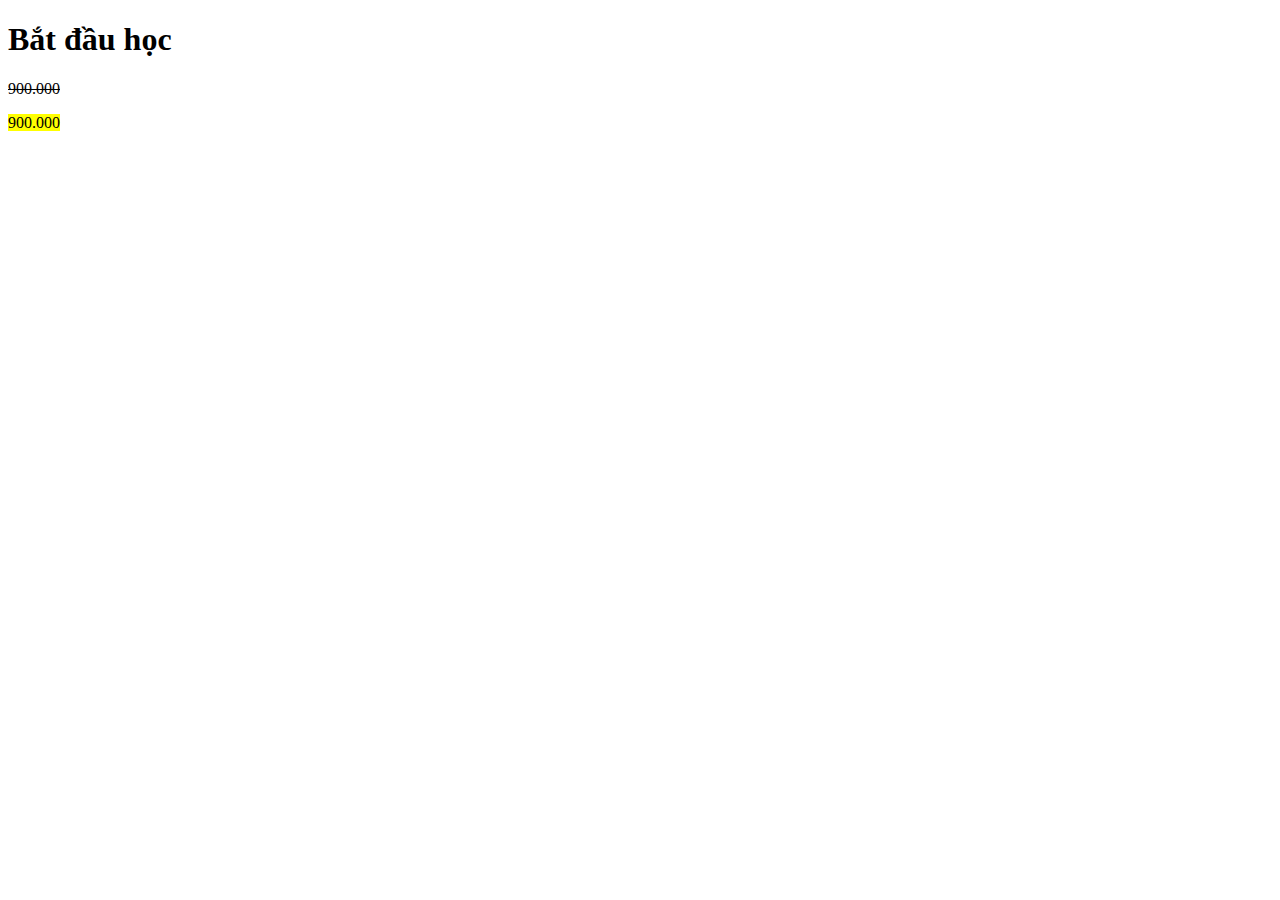
<file: bai-1/index.html>
<!DOCTYPE html>
<html lang="en">
<head>
    <meta charset="UTF-8">
    <meta name="viewport" content="width=device-width, initial-scale=1.0">
    <title>ĐINH VĂN DUY</title>
</head>
<body>
    <h1>Bắt đầu học</h1>
    <!-- xóa -->
    <p><del>900.000</del></p>
    <!-- tô mày -->
    <p><mark>900.000</mark></p>

</body>
</html>
</file>
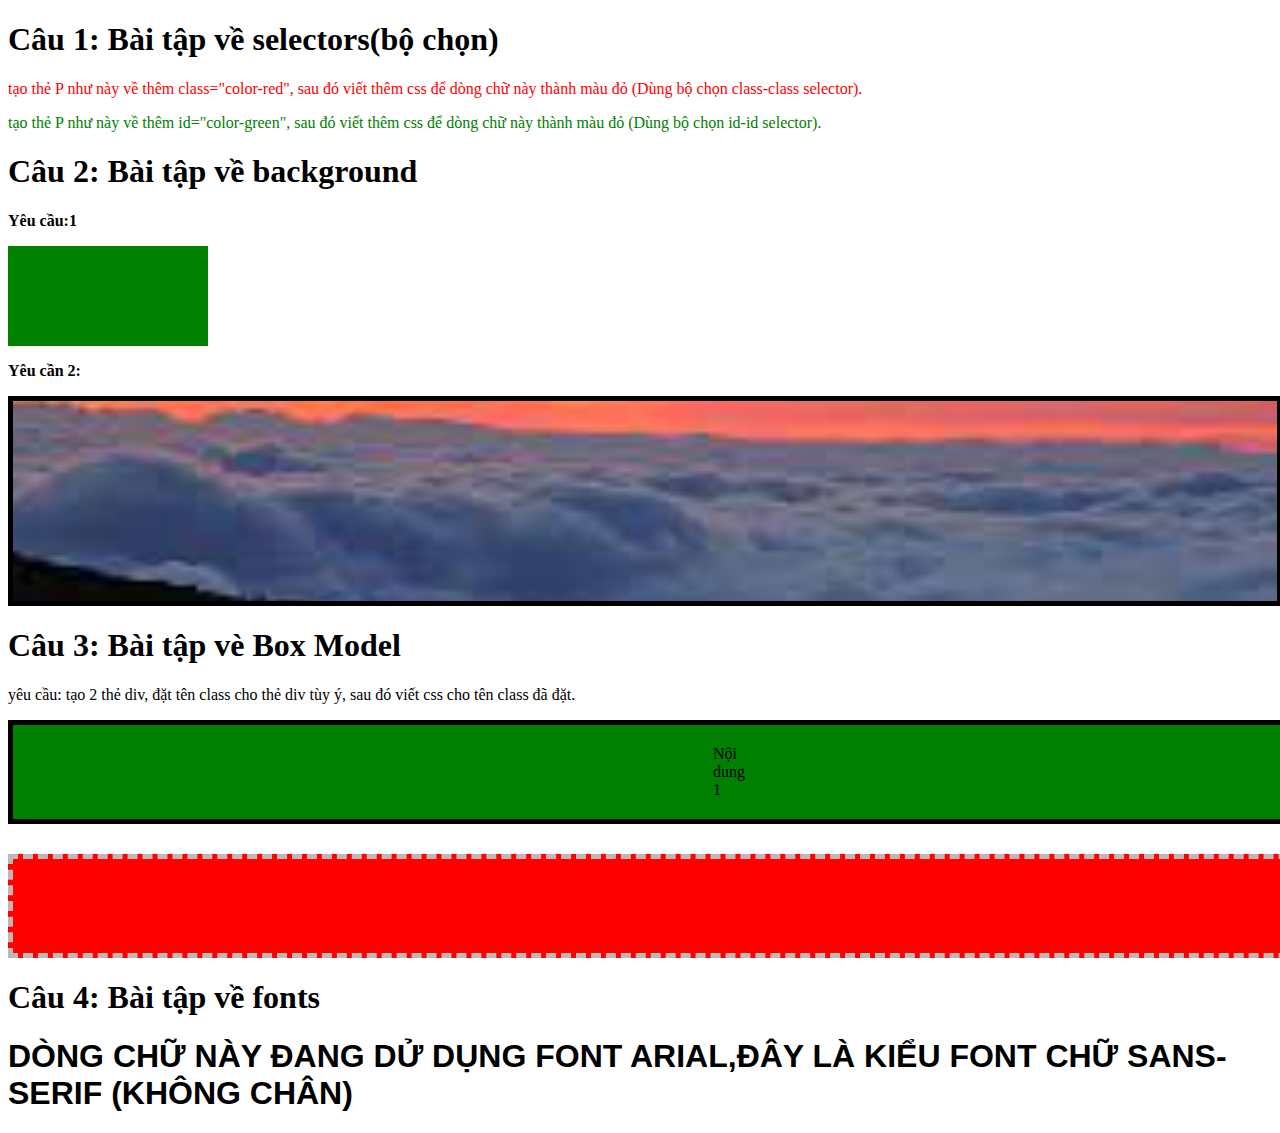
<file: bai-4/index.html>
<!DOCTYPE html>
<html lang="en">
<head>
    <meta charset="UTF-8">
    <meta name="viewport" content="width=device-width, initial-scale=1.0">
    <title>DinhVanDuy</title>
    <link rel="stylesheet" href="style.css">
    <link rel="preconnect" href="https://fonts.googleapis.com">
<link rel="preconnect" href="https://fonts.gstatic.com" crossorigin>
<link href="https://fonts.googleapis.com/css2?family=Roboto+Slab:wght@100..900&display=swap" rel="stylesheet">

</head>
<body>
    <h1><b>Câu 1: Bài tập về selectors(bộ chọn)</b></h1>
        <p class="red">tạo thẻ P như này về thêm class="color-red", sau đó viết thêm
         css để dòng chữ này thành màu đỏ (Dùng bộ chọn class-class selector).</p>
         <p class="green">tạo thẻ P như này về thêm id="color-green", sau đó viết thêm
            css để dòng chữ này thành màu đỏ (Dùng bộ chọn id-id selector).</p>
    
    <h1><b>Câu 2: Bài tập về background</b></h1>
    <p><b>Yêu cầu:1</b></p>
        <div class="bg-image"></div>
        <p><b>Yêu cần 2:</b></p>
        <div class="anh""></div>

    <h1><b>Câu 3: Bài tập vè Box Model</b></h1>
    <p>yêu cầu: tạo 2 thẻ div, đặt tên class cho thẻ div tùy ý, sau đó viết css cho tên class đã đặt.</p>
        <div class="xanh">Nội dung 1</div>
        <div class="do">Nội dung 2</div>

    <h1><b>Câu 4: Bài tập về fonts</b></h1>
        <h1 class="fonst">Dòng chữ này đang dử dụng font arial,đây là kiểu font chữ sans-serif (không chân)</h1>


</body>
</html>
</file>
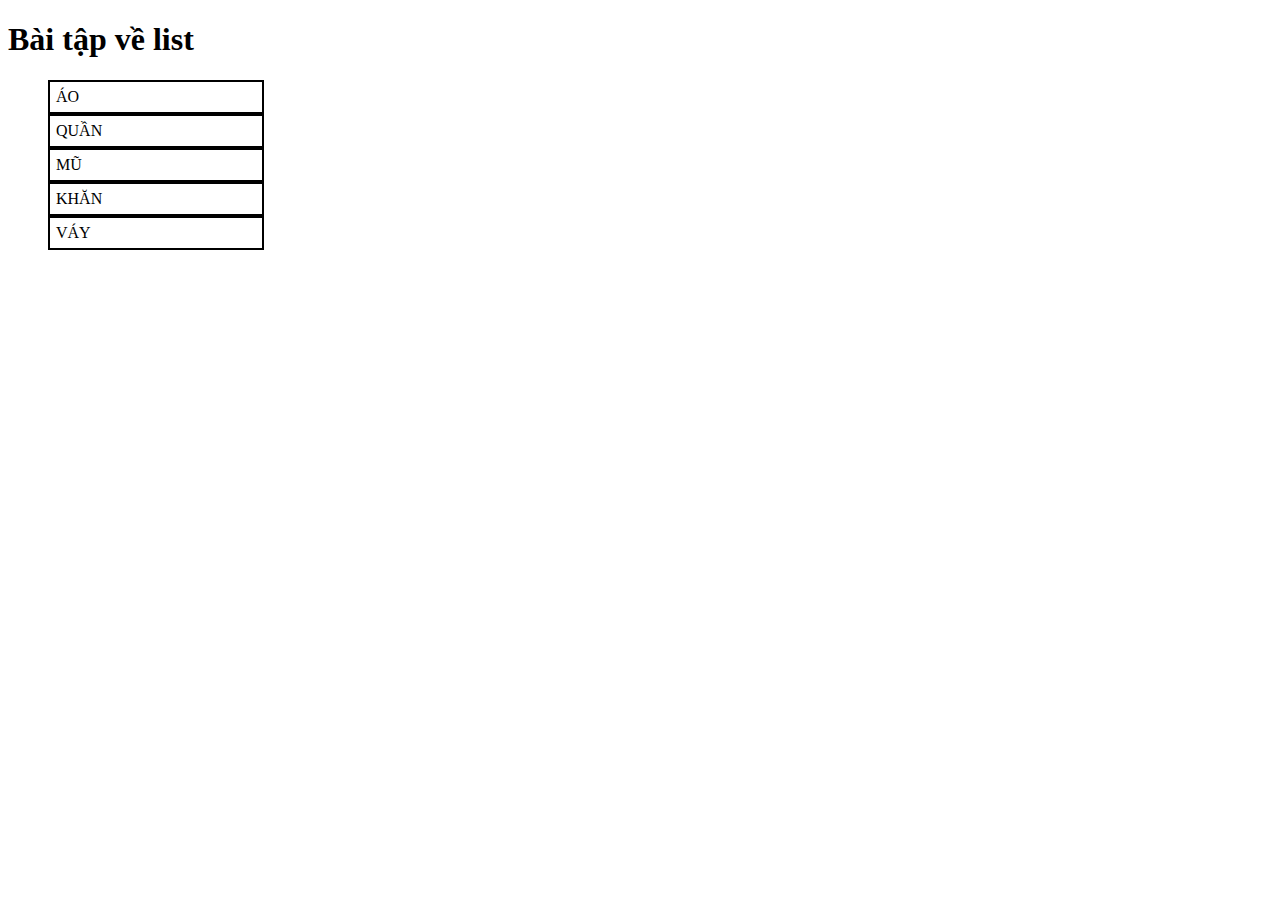
<file: bai5/index.html>
<!DOCTYPE html>
<html lang="en">
<head>
    <meta charset="UTF-8">
    <meta name="viewport" content="width=device-width, initial-scale=1.0">
    <title>Document</title>
    <!-- <link rel="stylesheet" href="style.css"> -->
</head>
<body>
    <h1>Bài tập về list</h1>

    <style>
        ul li{
    list-style-type: none;
    border: 2px solid black;
    padding:6px;
    width:200px;
}
ul li:hover{
    background-color: aqua;
}
    </style>

    <ul>
        <li>ÁO</li>
        <li>QUẦN</li>
        <li>MŨ</li>
        <li>KHĂN</li>
        <li>VÁY</li>
    </ul>
</body>
</html>
</file>
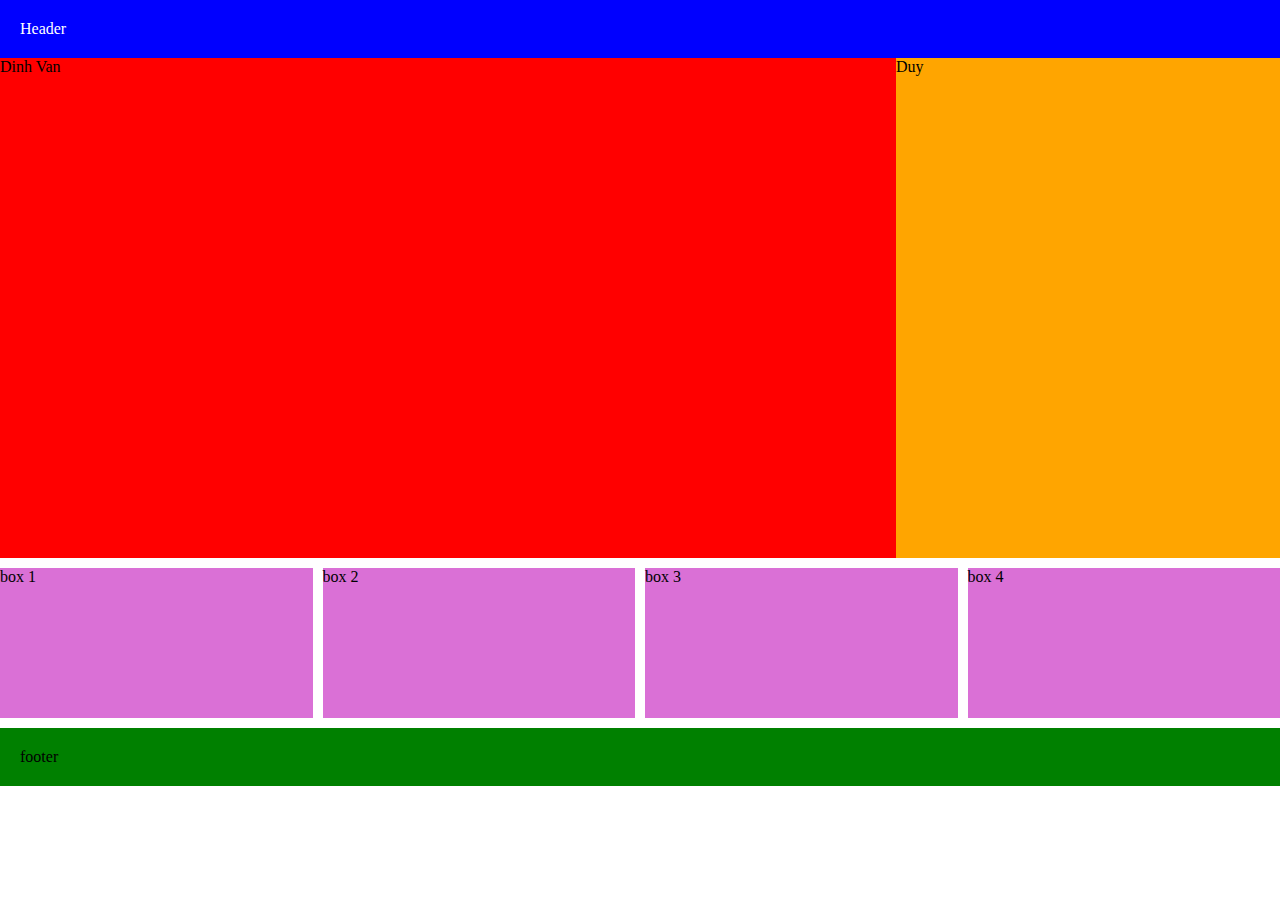
<file: bai6/index.html>
<!DOCTYPE html>
<html lang="en">
<head>
    <meta charset="UTF-8">
    <meta name="viewport" content="width=device-width, initial-scale=1.0">
    <title>Document</title>
    <link rel="stylesheet" href="style.css">
</head>
<body>
    <header class="header">
        Header
    </header>

    <div class="one">
        <div class="dinh">Dinh Van</div>
        <div class="duy">Duy</div>
        <div class="bo"></div>
    </div>
    <div class="two">
        <div class="box">box 1</div>
        <div class="box">box 2</div>
        <div class="box">box 3</div>
        <div class="box">box 4</div>
        <div class="bo"></div>
    </div>
    <div class="footer">
        footer
    </div>
</body>
</html>
</file>
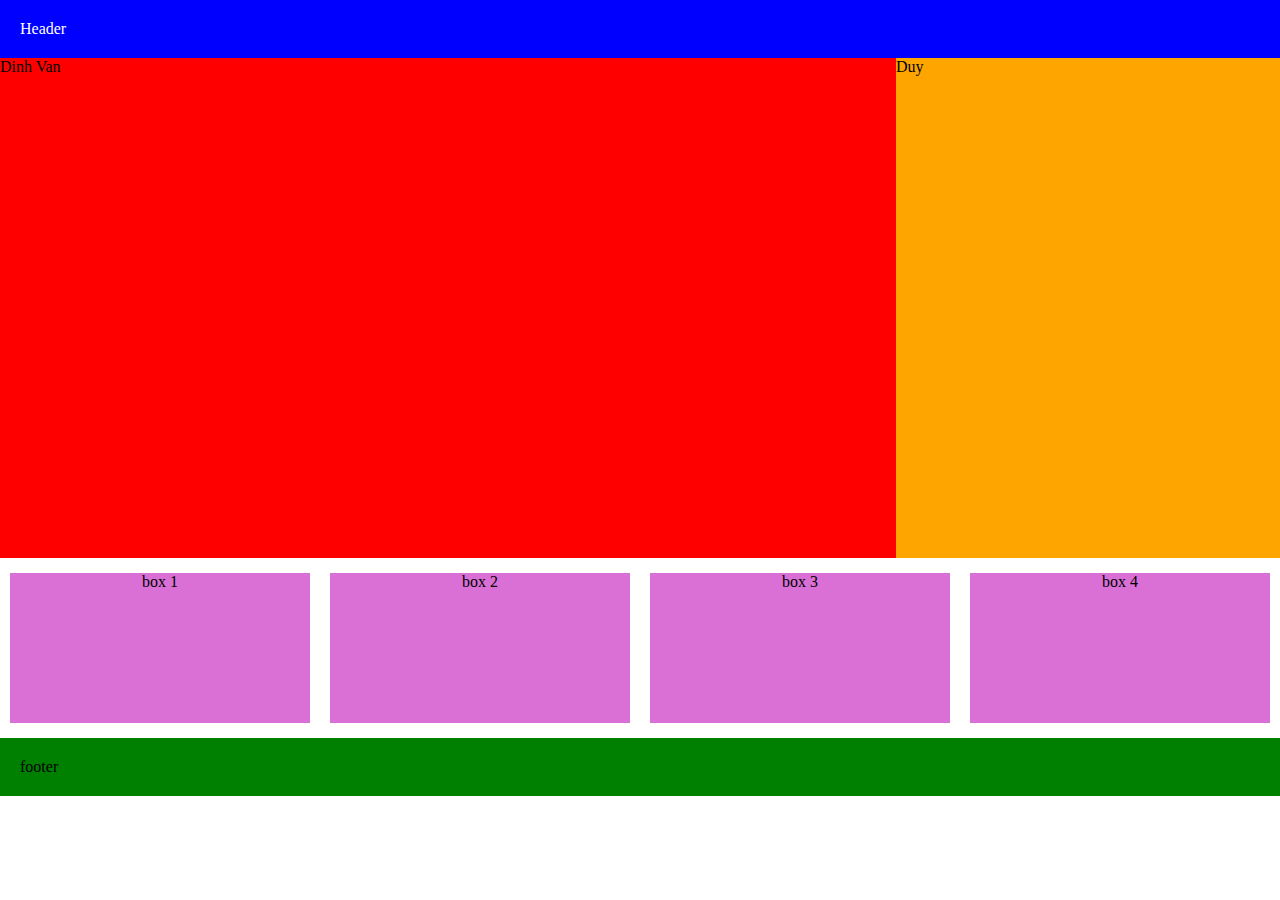
<file: bai7/index.html>
<!DOCTYPE html>
<html lang="en">
<head>
    <meta charset="UTF-8">
    <meta name="viewport" content="width=device-width, initial-scale=1.0">
    <title>Document</title>
    <link rel="stylesheet" href="style.css">
</head>
<body>
    <header class="header">
        Header
    </header>

    <div class="one">
        <div class="dinh">Dinh Van</div>
        <div class="duy">Duy</div>
        
    </div>
    <div class="two">
        <div class="box">box 1</div>
        <div class="box">box 2</div>
        <div class="box">box 3</div>
        <div class="box">box 4</div>
        
    </div>
    <div class="footer">
        footer
    </div>
</body>
</html>
</file>
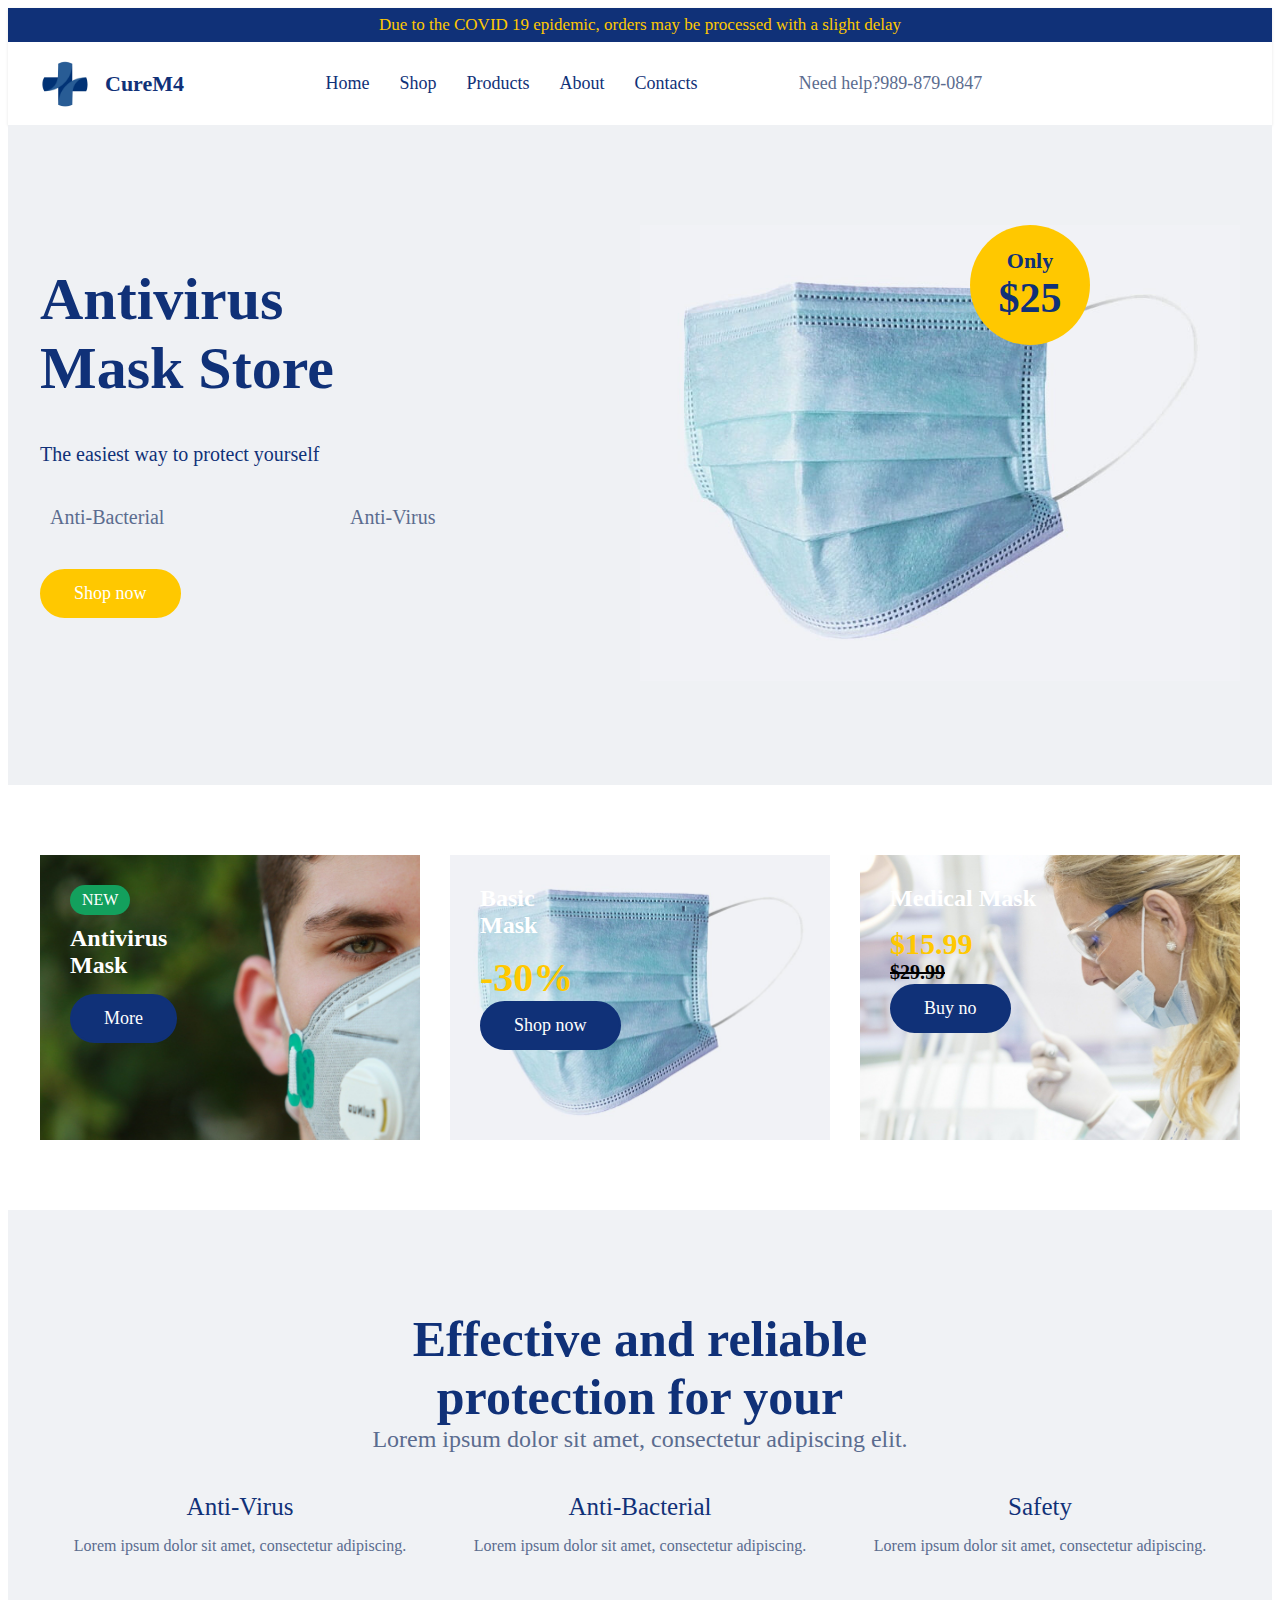
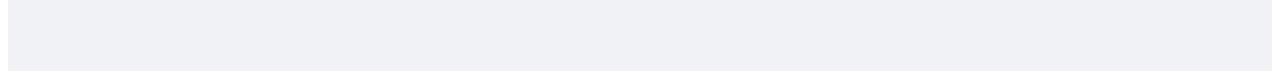
<file: bai-08/dinhvanduy/index.html>
<!DOCTYPE html>
<html lang="en">
<head>
    <meta charset="UTF-8">
    <meta name="viewport" content="width=device-width, initial-scale=1.0">
    <title>Document</title>
    <link rel="stylesheet" href="https://cdn.jsdelivr.net/npm/bootstrap@4.6.2/dist/css/bootstrap.min.css" integrity="sha384-xOolHFLEh07PJGoPkLv1IbcEPTNtaed2xpHsD9ESMhqIYd0nLMwNLD69Npy4HI+N" crossorigin="anonymous">
    <link rel="stylesheet" href="https://cdnjs.cloudflare.com/ajax/libs/font-awesome/6.5.1/css/all.min.css" integrity="sha512-DTOQO9RWCH3ppGqcWaEA1BIZOC6xxalwEsw9c2QQeAIftl+Vegovlnee1c9QX4TctnWMn13TZye+giMm8e2LwA==" crossorigin="anonymous" referrerpolicy="no-referrer" />
    <!-- <link rel="stylesheet" href="assets/css/reset.css"> -->
    <link rel="stylesheet" href="assets/css/base.css">
    <link rel="stylesheet" href="assets/css/style.css">
</head>
<body>
    <header class="header">
        <diV class="header-top">
            Due to the COVID 19 epidemic, orders may be processed with a slight delay 
        </diV>
        <div class="header-main">
            <div class="container">
                <div class="inner-wrap"> 
                    <div class="logo">
                        <a href="/">
                            <img src="assets/images/logo.png" alt="Logo">
                            <span>CureM4</span>
                        </a>
                    </div>
                    <div class="menu">
                        <ul>
                            <li>
                                <a href="#">
                                    Home
                                </a>
                            </li>
                            <li>
                                <a href="#">
                                    Shop
                                </a>
                            </li>
                            <li>
                                <a href="#">
                                    Products
                                </a>
                            </li>
                            <li>
                                <a href="#">
                                    About
                                </a>
                            </li>
                            <li>
                                <a href="#">
                                    Contacts
                                </a>
                            </li>
                        </ul>
                    </div>
                    <div class="contact">
                        Need help?989-879-0847 
                    </div>
                    <div class="social">
                        <ul>
                            <li>
                                <a href="#" target="_blank">
                                <i class="fa-brands fa-facebook-f"></i>
                            </li>
                            <li>
                                <a href="#" target="_blank">
                                <i class="fa-brands fa-twitter"></i>
                                </a>
                            </li>
                            <li>
                                <a href="#" target="_blank">
                                <i class="fa-brands fa-instagram"></i>
                                </a>
                            </li>
                        </ul>
                    </div>
                    <div class="inner-menu-mobi">
                        <i class="fa-solid fa-bars"></i>
                    </div>
                </div>
            </div>
        </div>
</header>

<!-- /* section one */ -->
<div class="section-one">
    <div class="container">
        <div class="inner-wrap">
            <div class="inner-content">
                <h1 class="inner-title">Antivirus
                <br>Mask Store
                </h1>
                <p class="inner-desc">The easiest way to protect yourself</p>
                <div class="inner-list">
                    <div class="inner-item">
                        <i class="fa-solid fa-shield"></i>
                        <span>Anti-Bacterial</span>
                    </div>
                    <div class="inner-item">
                        <i class="fa-solid fa-earth-americas"></i>
                        <span>Anti-Virus</span>
                    </div>
                </div>
                <a href="#" class="button button-two">Shop now</a>
            </div>
            <div class="inner-image">
                <img src="assets/images/product1.jpg" alt="anh khau trang" />
                <div class="inner-sale">
                    <span>Only</span>
                    <span>$25</span>
                </div>
            </div>
        </div>
    </div>
</div>

<!-- section-two -->
<div class="section-two">
    <div class="container">
        <div class="inner-wrap">
            <div class="inner-box">
                <img src="assets/images/mbr.jpeg" alt=""/>
                <div class="inner-content">
                    <div class="inner-tag">
                        NEW
                    </div>
                        <h3 class="inner-title">
                            Antivirus 
                            <br>
                            Mask
                        </h3>
                    <a href="#" class="button button-one">
                        More
                    </a>
                </div>
            </div>
            <div class="inner-box">
                <img src="assets/images/product1.jpg" alt=""/>
                    <div class="inner-content">
                        <h3 class="inner-title">
                            Basic 
                            <br>
                            Mask
                        </h3>
                        <div class="inner-sale">
                            -30%
                        </div>
                        <a href="#" class="button button-one">
                            Shop now
                        </a>
                    </div>
            </div>
            <div class="inner-box">
                <img src="assets/images/mbr-3.jpg" alt=""/>
                    <div class="inner-content">
                        <h3 class="inner-title">
                            Medical Mask
                        </h3>
                        <div class="inner-price-new">
                            $15.99
                        </div>
                        <div class="inner-price-old">
                            $29.99
                        </div>
                        <a href="#" class="button button-one">
                            Buy no
                        </a>
                    </div>
            </div>
        </div>
    </div>
</div>

<!-- section three -->
<div class="section-three">
    <div class="container">
        <div class="inner-head">
            <h2 class="inner-title">
                Effective and reliable protection for your
            </h2>
            <p class="inner-desc">
                Lorem ipsum dolor sit amet, consectetur adipiscing elit.
            </p>
        </div>
        <div class="inner-wrap">
            <div class="inner-box">
                <div class="inner-icon">
                    <i class="fa-solid fa-earth-americas"></i>
                </div>
                <div class="inner-title">
                    Anti-Virus
                </div>
                <p class="inner-desc">
                    Lorem ipsum dolor sit amet, consectetur adipiscing.
                </p>
            </div>
            <div class="inner-box">
                <div class="inner-icon">
                    <i class="fa-solid fa-shield"></i>
                </div>
                <div class="inner-title">
                    Anti-Bacterial
                </div>
                <p class="inner-desc">
                    Lorem ipsum dolor sit amet, consectetur adipiscing.
                </p>
            </div>
            <div class="inner-box">
                <div class="inner-icon">
                    <i class="fa-solid fa-earth-americas"></i>
                </div>
                <div class="inner-title">
                    Safety
                </div>
                <p class="inner-desc">
                    Lorem ipsum dolor sit amet, consectetur adipiscing.
                </p>
            </div>
        </div>
    </div>
</div>

</body>
</html>
</file>
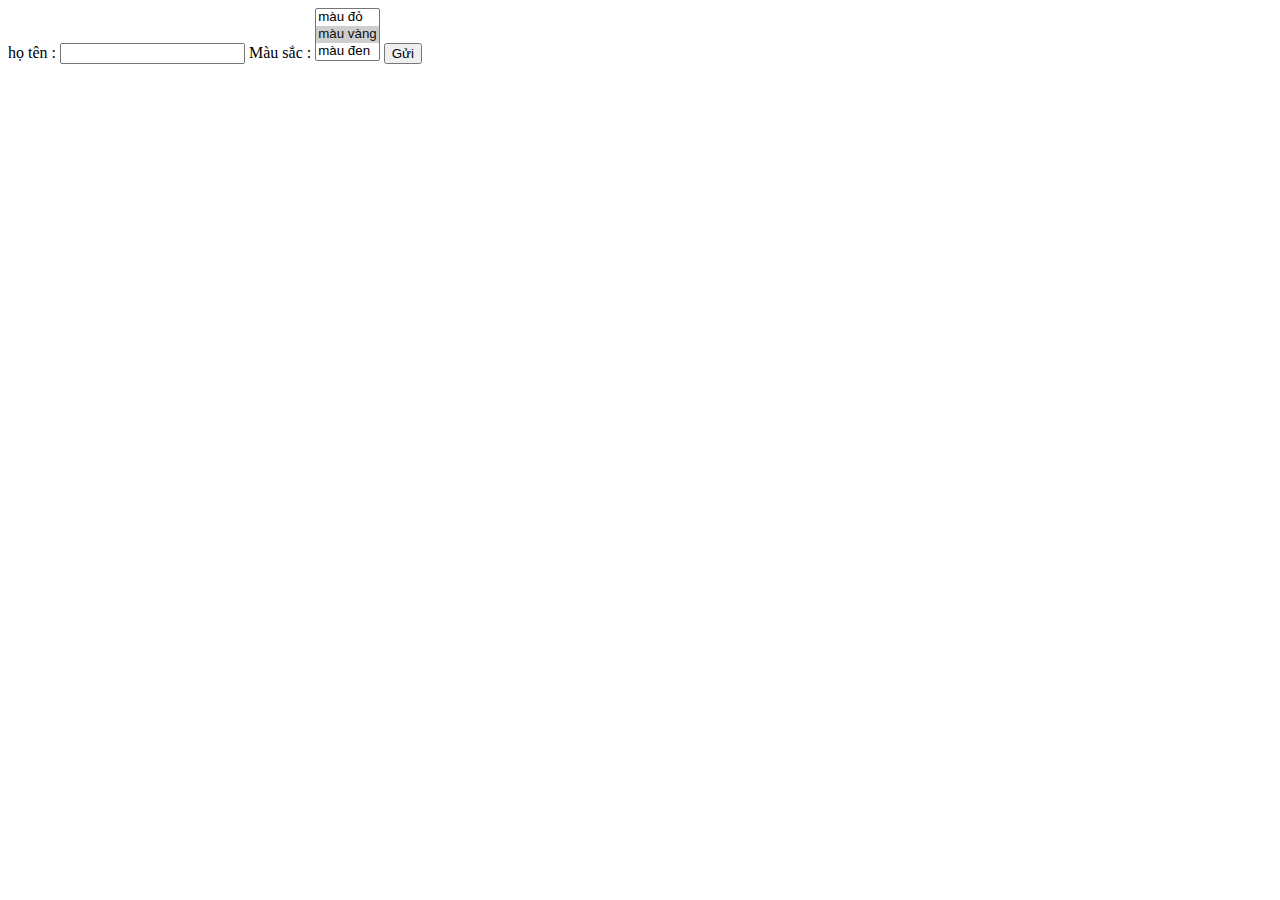
<file: bai-2/form.html>
<!DOCTYPE html>
<html lang="en">
<head>
    <meta charset="UTF-8">
    <meta name="viewport" content="width=device-width, initial-scale=1.0">
    <title>Document</title>
</head>
<body>
    <form action="https://www.w3schools.com/" target="_blank" method="post" autocomplete="on"novalidate> 

        <label for="fullname"> họ tên : </label>
        <input id="fullname" name="ho_ten" type="text"> 

        <label for=""> Màu sắc : </label>
        <select name="color" size="3" multiple>
            <option value="red">màu đỏ</option>
            <option value="yellow" selected>màu vàng</option>
            <option value="black">màu đen</option>

        </select>

        <input type="submit" value="Gửi">
    </form>
</body>
</html>
</file>
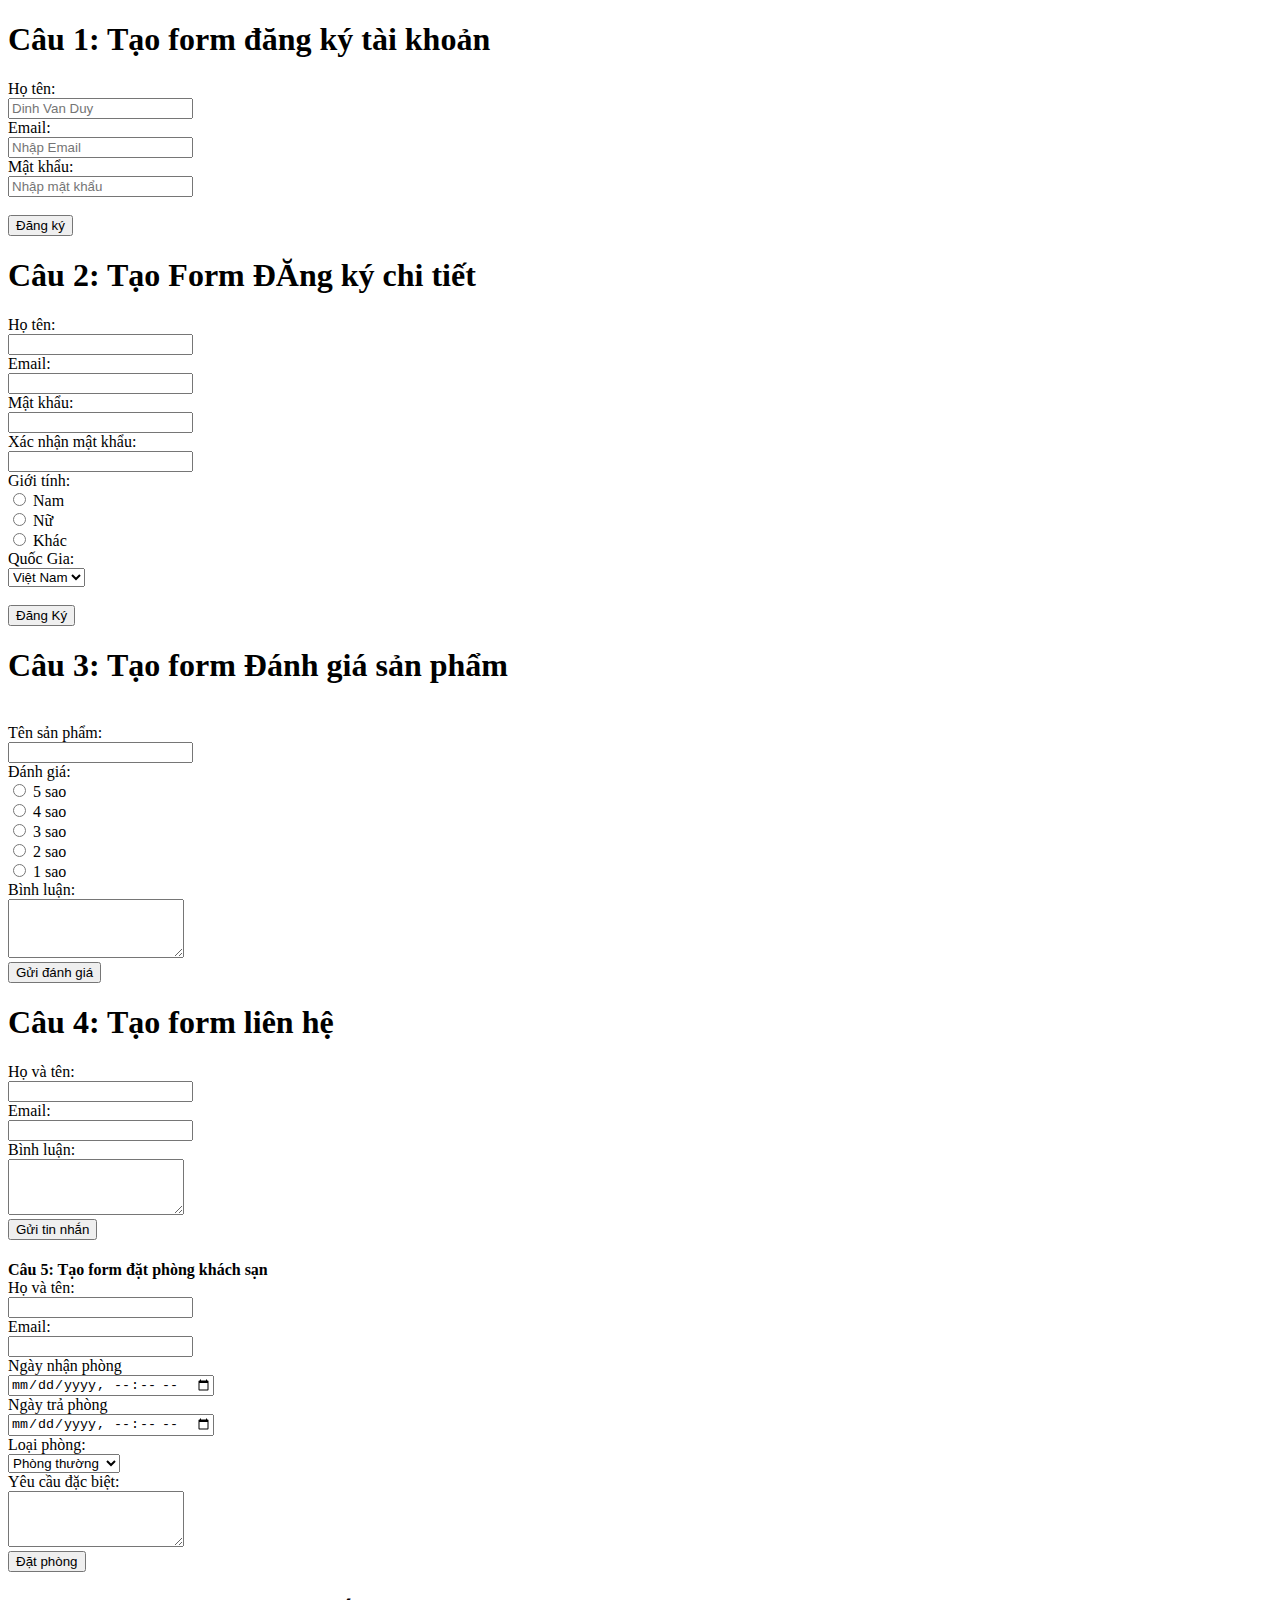
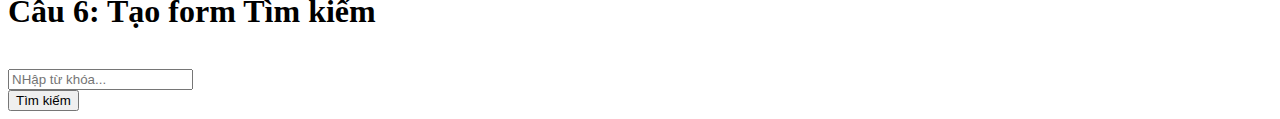
<file: bai-3/baitap3.html>
<!DOCTYPE html>
<html lang="en">
<head>
    <meta charset="UTF-8">
    <meta name="viewport" content="width=device-width, initial-scale=1.0">
    <title>Document</title>
</head>
<body>
    <h1>Câu 1: Tạo form đăng ký tài khoản</h1>

    <label for="fullname">Họ tên:</label>
    <br>
    <input id="fullname" placeholder="Dinh Van Duy" >
    <br>
    <label for="gmail">Email:</label>
    <br>
    <input id="gmail" placeholder="Nhập Email" type="email">
    <br>
    <label for="mk">Mật khẩu:</label>
    <br>
    <input id="mk" placeholder="Nhập mật khẩu" type="password">
    <br>
    <br>
    <input type="submit" value="Đăng ký">

    <h1><b>Câu 2: Tạo Form ĐĂng ký chi tiết</b></h1>

    <label for="name">Họ tên:</label>
    <br>
    <input id="name" >
    <br>
    <label for="mai">Email:</label>
    <br>
    <input id="mai" type="email">
    <br>
    <label for="password">Mật khẩu:</label>
    <br>
    <input id="password" type="password" name="password">
    <br>
    <label for="ipassword">Xác nhận mật khẩu:</label>
    <br>
    <input id="ipassword" type="password" name="ipassword">
    <br>
    <label>Giới tính:</label>
    <br>
    <input type="radio" id="nam" name="gioitinh">
    <label for="nam">Nam</label>
    <br>
    <input type="radio" name="gioitinh" id="nu">
    <label for="nu">Nữ</label>
    <br>
    <input type="radio" id="khac" name="gioitinh">
    <label for="khac">Khác</label>
    <br>
    <label for="QG">Quốc Gia:</label>
    <br>
    <select >
        <option>Việt Nam</option>
        <option>Hàn</option>
        <option>NHật</option>
    </select>
    <br>
    <br>
    <input type="submit" value="Đăng Ký">

    <h1><b>Câu 3: Tạo form Đánh giá sản phẩm</b></h1>
    <br>
    <label for="tensp">Tên sản phẩm:</label>
    <br>
    <input id="tensp" type="text" name="ten san pham">
    <br>
    <label for="danhgia">Đánh giá:</label>
    <br>
    <input id="12345" type="radio" name="danhgia" value="5">
    <label for="12345">5 sao</label>
    <br>
    <input id="12345" type="radio" name="danhgia" value="4">
    <label for="12345">4 sao</label>
    <br>
    <input id="12345" type="radio" name="danhgia" value="3">
    <label for="12345">3 sao</label>
    <br>
    <input id="12345" type="radio" name="danhgia" value="2">
    <label for="12345">2 sao</label>
    <br>
    <input id="12345" type="radio" name="danhgia" value="1">
    <label for="12345">1 sao</label>
    <br>
    <label for="comments">Bình luận:</label>
    <br>
    <textarea id="comments" rows="4" name="comments" style=" width: 170px; height:53px;"></textarea>
    <br>
    <input type="submit" value="Gửi đánh giá">

    <h1><b>Câu 4: Tạo form liên hệ </b></h1>
    <label for="hoten">Họ và tên:</label>
    <br>
    <input id="hoten" name="ten">
    <br>
    <label for="email">Email:</label>
    <br>
    <input id="email" type="email" >
    <br>
    <label for="BL">Bình luận:</label>
    <br>
    <textarea id="BL" name="binhluan" rows="4" style="width: 170px; height: 50px;"></textarea>
    <br>
    <input type="submit" value="Gửi tin nhắn">

    <h1></h1><b>Câu 5: Tạo form đặt phòng khách sạn</b></h1>
    <br>
    <label for="HT">Họ và tên:</label>
    <br>
    <input id="HT" type="text" name="HT">
    <br>
    <label for="mai">Email:</label>
    <br>
    <input id="mai" type="email" name="email">
    <br>
    <label for="ngaynhan">Ngày nhận phòng</label>
    <br>
    <input type="datetime-local" id="ngaynhan">
    <br>
    <label for="ngaytra">Ngày trả phòng</label>
    <br>
    <input type="datetime-local" id="ngaytra">
    <br>
    <label for="loaiphong">Loại phòng:</label>
    <br>
    <select>
        <option>Phòng thường</option>
        <option>Phòng VIP</option>
        <option>Phòng gia đình</option>
    </select>
    <br>
    <label for="yeucau">Yêu cầu đặc biệt:</label>
    <br>
    <textarea id="yeucau" name="yeucau" rows="4" style="width: 170px; height:50px"></textarea>
    <br>
    <input type="submit" value="Đặt phòng">
    <br>
    <h1><b>Câu 6: Tạo form Tìm kiếm</b></h1>
    <br>
    <input placeholder="NHập từ khóa...">
    <br>
    <input type="submit" value="Tìm kiếm">



</body>
</html>
</file>
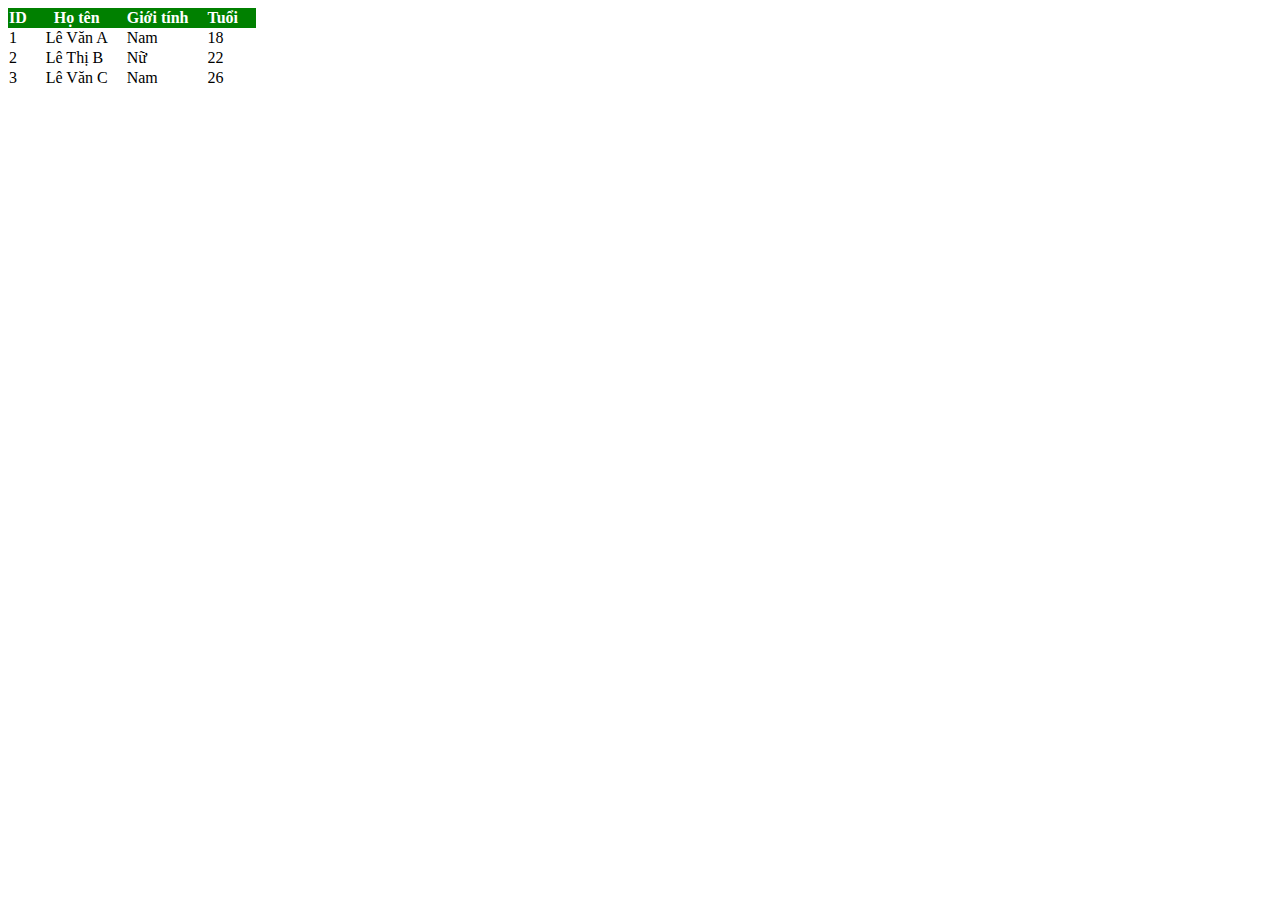
<file: bai5/index-2.html>
<!DOCTYPE html>
<html lang="en">
<head>
    <meta charset="UTF-8">
    <meta name="viewport" content="width=device-width, initial-scale=1.0">
    <title>Document</title>
    <link rel="stylesheet" href="style-2.css">
</head>
<body>
    <table>
        <thead>
            <tr>
                <th>ID</th>
                <th>Họ tên</th>
                <th>Giới tính</th>
                <th>Tuổi</th>
            </tr>
            
    
        </thead>
        <tbody>
            <tr>
                <td>1</td>
                <td>Lê Văn A</td>
                <td>Nam</td>
                <td>18</td>
            </tr>
            <tr>
                <td>2</td>
                <td>Lê Thị B</td>
                <td>Nữ</td>
                <td>22</td>
            </tr>
            <tr>
                <td>3</td>
                <td>Lê Văn C</td>
                <td>Nam</td>
                <td>26</td>
            </tr>
        </tbody>
    </table>
    
</body>
</html>
</file>
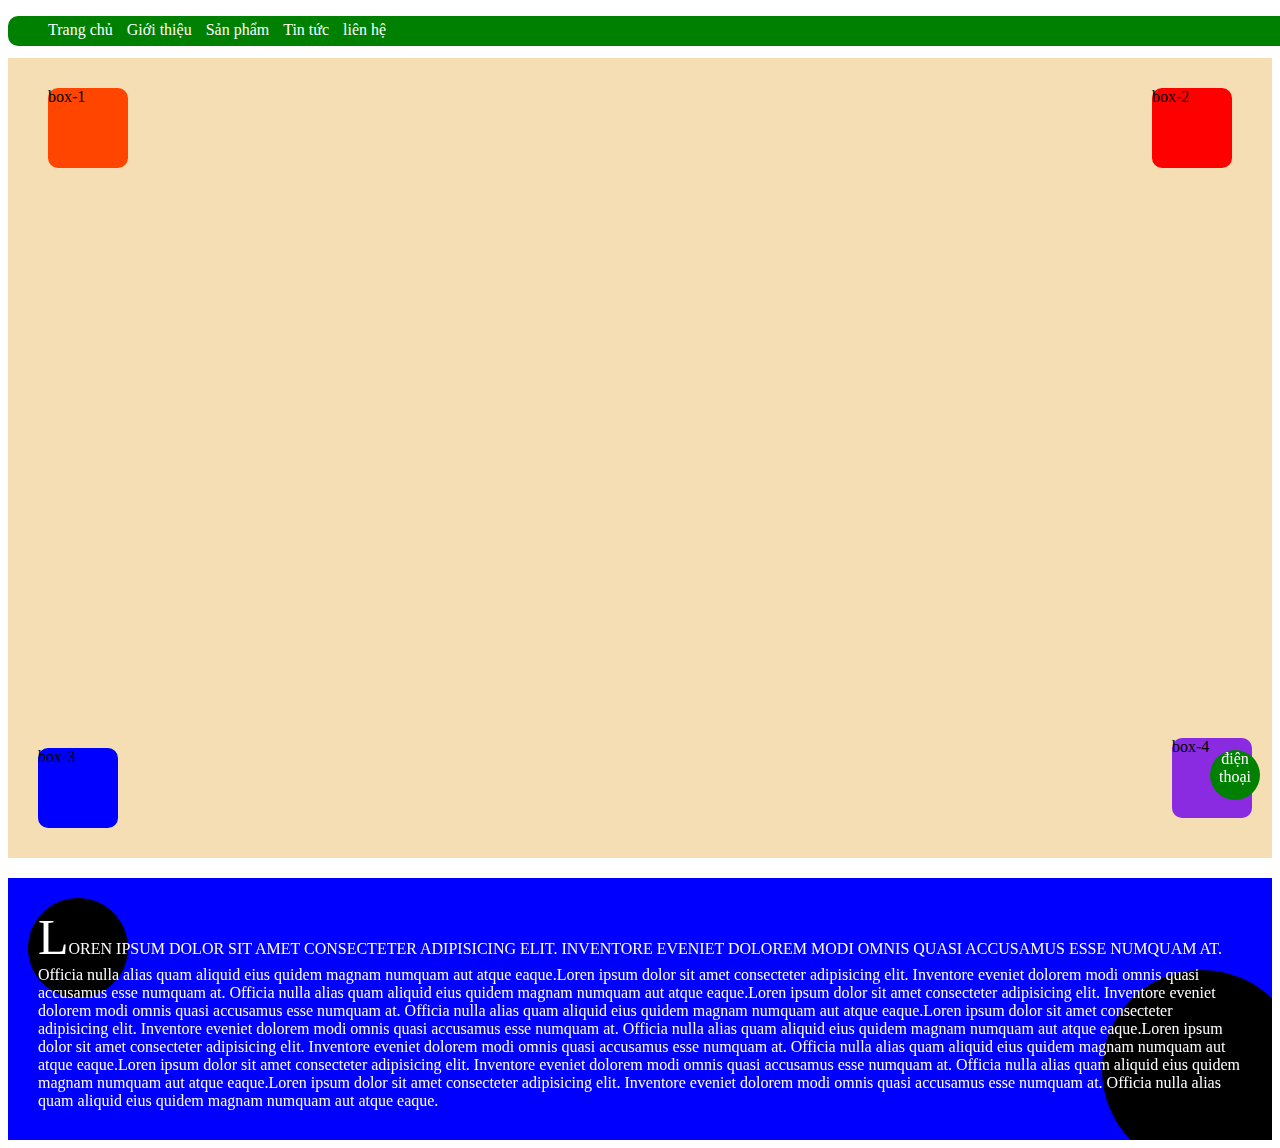
<file: bai5/index-3.html>
<!DOCTYPE html>
<html lang="en">
<head>
    <meta charset="UTF-8">
    <meta name="viewport" content="width=device-width, initial-scale=1.0">
    <title>Document</title>
    <link rel="stylesheet" href="style-3.css">
</head>
<body>
    <ul>
        <li>Trang chủ</li>
        <li>Giới thiệu</li>
        <li>Sản phẩm</li>
        <li>Tin tức</li>
        <li>liên hệ</li>
    </ul>
    <div class="box">
        <div class="box-1">box-1</div>
        <div class="box-2">box-2</div>
        <div class="box-3">box-3</div>
        <div class="box-4">box-4</div>
    </div>
    <div class="content">
        <div class="vanban">
            Loren ipsum dolor sit amet consecteter adipisicing elit.
            Inventore eveniet dolorem modi omnis quasi accusamus esse numquam at. Officia nulla
            alias quam aliquid eius quidem magnam numquam aut atque eaque.Loren ipsum dolor sit amet consecteter adipisicing elit.
            Inventore eveniet dolorem modi omnis quasi accusamus esse numquam at. Officia nulla
            alias quam aliquid eius quidem magnam numquam aut atque eaque.Loren ipsum dolor sit amet consecteter adipisicing elit.
            Inventore eveniet dolorem modi omnis quasi accusamus esse numquam at. Officia nulla
            alias quam aliquid eius quidem magnam numquam aut atque eaque.Loren ipsum dolor sit amet consecteter adipisicing elit.
            Inventore eveniet dolorem modi omnis quasi accusamus esse numquam at. Officia nulla
            alias quam aliquid eius quidem magnam numquam aut atque eaque.Loren ipsum dolor sit amet consecteter adipisicing elit.
            Inventore eveniet dolorem modi omnis quasi accusamus esse numquam at. Officia nulla
            alias quam aliquid eius quidem magnam numquam aut atque eaque.Loren ipsum dolor sit amet consecteter adipisicing elit.
            Inventore eveniet dolorem modi omnis quasi accusamus esse numquam at. Officia nulla
            alias quam aliquid eius quidem magnam numquam aut atque eaque.Loren ipsum dolor sit amet consecteter adipisicing elit.
            Inventore eveniet dolorem modi omnis quasi accusamus esse numquam at. Officia nulla
            alias quam aliquid eius quidem magnam numquam aut atque eaque.</div>
    </div>
    <div class="dt">điện thoại</div>
</body>
</html>
</file>
<file: bai-4/style.css>
.red{
    color: red
}
.green{
    color:green
}
.bg-image{
    background:green;
    width:200px;
    height:100px;
}
.anh {
    background-image:url(../bai-4/images.jpg);
    width:100%;
    height:200px;
    border:5px solid black;
    background-repeat: no-repeat;
    background-attachment:fixed;
    background-position:top left;
    background-size:cover;
}
.xanh{
    background:green;
    border:5px solid black;
    padding: 20px 700px;
    margin-bottom:30px;
}
.do{
    background:red;
    border:5px dashed rgb(192, 184, 184);
    padding-left: 1420px;
    padding-top: 20px;
    padding-bottom: 20px;
}

.fonst{
    text-transform: uppercase;
    font-family: 'Franklin Gothic Medium', 'Arial Narrow', Arial, sans-serif;
}
</file>
<file: bai5/style.css>
/* ul li{
    list-style-type: none;
    border: 2px solid black;
    padding:6px;
    width:200px;

}
ul li:hover{
    background-color: aqua;
} */
</file>
<file: bai6/style.css>
.header {
    background: blue;
    color: white;
    width: 100%;
    padding: 20px;
    margin: 0px;
}

body {
    margin:0;
}

.one {
    margin: 0;
}

.two {
    margin-top: 10px;
}

.dinh {
    background: red;
    width: 70%;
    height: 500px;
    float: left;
}
.duy {
    background: orange;
    width: 30%;
    height: 500px;
    float: right;
}

.bo {
    clear: both;
}

.box {
    background: orchid;
    height: 150px;
    width: calc(25% - 7.5px);
    float: left;
    margin-right: 10px;
    margin-bottom: 10px;
}

.box:nth-child(4){
    margin-right: 0;
}

.footer {
    background: green;
    width: 100%;
    padding:20px;
}

@media screen and (max-width: 768px) {
.dinh {
    width: 100%;
}
.duy {
    width: 100%;
}
.box {
    width: calc(50% - 5px);
}
.box:nth-child(2){
    margin-right: 0;
}
}
@media screen and (max-width: 480px) {
.dinh {
    width: 100%;
}
.duy {
    width: 100%;
}
.box{
    margin-right: 0;
    width: 100%;
}
}
</file>
<file: bai7/style.css>
.header {
    background: blue;
    color: white;
    width: 100%;
    padding: 20px;
    margin: 0px;
}

body {
    margin:0;
}

.one {
    margin: 0;
    display: flex;
    flex-wrap: wrap;
}

.two {
    margin-top: 5px;
    margin-bottom: 5px;
    display: flex;
}

.dinh {
    background: red;
    width: 70%;
    height: 500px;
}

.duy{
    background: orange;
    width: 30%;
    height: 500px;
}

.box {
    background: orchid;
    height: 150px;
    width: 25%;
    text-align: center;
    margin: 10px;
}

.footer {
    background: green;
    width: 100%;
    padding:20px;
}

@media screen and (max-width: 768px) {
.dinh {
    width: 100%;
}
.duy {
    width: 100%;
}
.two{
    flex-wrap:wrap ;
    justify-content: space-evenly;
}
.box {
    width: calc(50% - 10px);
    /* width: 50%; */
    margin:5px;
}
}
@media screen and (max-width: 480px){
    .two{
        flex-wrap:wrap ;
        justify-content: space-evenly;
    }
    .box {
        width: 100%;
    }
}
</file>
<file: bai-08/dinhvanduy/assets/css/base.css>
/* @import url('https://fonts.googleapis.com/css2?family=Inria+Serif:ital,wght@0,300;0,400;0,700;1,300;1,400;1,700&display=swap') */

:root {
    --color-one: #103178;
    --color-two:#FFC800;
    --color-text: #5B6C8F;
}
.container{
    width: 100%;
    max-width: 1200px;
    margin-left: auto;
    margin-right: auto;
}

a {
    text-decoration: none;
}

body {
    /* font-family: var(); */
    color: var(--color-text);
}
 * {
    box-sizing: border-box;
 }
</file>
<file: bai-08/dinhvanduy/assets/css/style.css>
/* header */
.header {
    box-shadow: 0 1px 3px 0 rgba(0, 0, 0, 0.1);
}

.header-top {
    background: var(--color-one);
    color: var(--color-two);
    text-align: center;
    width: 100%;
    padding:7px 0px;
    font-size: 17px
}

.header-main .inner-wrap{
    display: flex;
    justify-content: space-between;
    align-items: center;
    padding: 15px 0;
}

.header-main .logo img{
    height: 50px;
    width: auto;
    margin-right: 15px;
}

.header-main .logo a {
    color: var(--color-one);
    display: flex;
    align-items: center;
}

.header-main .logo span{
    font-size: 22px;
    font-weight: 600;
}

.header-main .menu ul{
    display: flex;
    list-style-type: none;
}

.header-main .menu ul li a{
    font-size: 18px;
    color:var(--color-one);
    margin-left: 15px;
    margin-right: 15px;
}

.header-main .contact {
    color: var(--color-text);
    font-size: 18px;
}

.header-main .social ul{
    list-style-type: none;
    display: flex;
}

.header-main .social ul li {
    margin-left: 15px;
}

.header-main .social ul li a{
    font-size: 26px;
}

/* button */
.button {
    background: var(--color-text);
    color: #fff;
    padding: 12px 32px;
    border-radius: 50px;
    font-size:18px;
    border: 2px solid var(--color-text) ;
    display: inline-block;
}

.button:hover {
    color: var(--color-text);
    background:#fff ;
}

.button-one {
    background: var(--color-one);
    border-color: var(--color-one);
}

.button-one:hover{
    color: var(--color-one);
}

.button-two {
    background: var(--color-two);
    border-color: var(--color-two);
}

.button-two:hover{
    color: var(--color-two);
}

.section-one .inner-image {
    width: 50%;
}

/* section one */
.section-one {
    background: #eff1f4; 
    padding:100px 0 ;
}

.section-one .inner-wrap {
    display: flex;
}

.section-one .inner-content {
    width: 50%;
}

.section-one .inner-content .inner-title {
    font-size: 60px;
    color: var(--color-one);
}

.section-one .inner-content .inner-desc {
    font-size:20px ;
    color: var(--color-one);
    margin-bottom: 40px;
}

.section-one .inner-content .inner-list {
    display: flex;
    margin-bottom: 40px;
}

.section-one .inner-content .inner-item {
    width: 50%;
    font-size: 20px;
    display: flex;
    align-items: center;
}

.section-one .inner-content .inner-item i {
    font-size: 24px;
    margin-right: 10px;
}

.section-one .inner-image {
    width: 50%;
    position: relative;
}

.section-one .inner-image img {
    width: 100%;
}

.section-one .inner-image .inner-sale {
    position: absolute;
    top: 0;
    right: 150px;
    background: var(--color-two);
    color: var(--color-one);
    display: flex;
    width: 120px;
    height: 120px;
    border-radius:50% ;
    justify-content: center;
    align-items: center;
    flex-direction: column;
}

.section-one .inner-image .inner-sale span:nth-child(1){
    font-size: 22px;
    font-weight: 600;
}

.section-one .inner-image .inner-sale span:nth-child(2){
    font-size: 42px;
    font-weight: 600;
}

/* section two */
.section-two {
    padding: 70px 0;
}

.section-two .inner-wrap {
    display: flex;
    justify-content: space-between;
}

.section-two .inner-box {
    width: calc(100%/3 - 20px);
    height: 100%;
    position: relative;
    aspect-ratio: 4/3;
    overflow:hidden;
}

.section-two .inner-box img {
    width: 100%;
    height: 100%;
    /* object-fit: để ảnh co dã hết width/height mà anh không bị vỡ */
    object-fit: cover;
    transition: all 0.6s;
}

.section-two .inner-box:hover img {
    transform: scale(1.1);
}

.section-two .inner-box .inner-content{
    position:absolute;
    top: 0;
    left: 0;
    width: 100%;
    height: 100%;
    padding: 30px;
}

.section-two .inner-box .inner-tag {
    background: #13A05D ;
    display: inline-block;
    padding:6px 12px;
    border-radius: 15px;
    color: #fff;
    margin-bottom: 10px;
}

.section-two .inner-box .inner-title {
    margin-top: 0;
    font-size: 24px;
    color: #fff;
    margin-bottom:15px ;
}

.section-two .inner-box .inner-sale {
    font-size: 40px;
    color: var(--color-two);
    font-weight: 600;
}

.section-two .inner-box .inner-price-new {
    font-size: 30px;
    color: var(--color-two);
    font-weight: 600;
}

.section-two .inner-box .inner-price-old {
    font-size: 20px;
    color: black;
    font-weight: 600;
    text-decoration: line-through;
}

/* section-three */
.section-three {
    background:#f0f2f5 ;
    padding: 100px 0;
}

.section-three .inner-head {
    text-align: center;
    max-width: 630px;
    margin-left: auto;
    margin-right: auto;
    margin-bottom: 40px;
}

.section-three .inner-head .inner-title{
    font-size: 50px;
    color: var(--color-one);
    margin: 0;
}

.section-three .inner-head .inner-desc {
    margin: 0;
    font-size:24px ;
}

.section-three .inner-wrap {
    display: flex;
    justify-content:space-around ;
}

.section-three .inner-wrap .inner-box {
    text-align: center;
    width: calc(100% / 3);
}

.section-three .inner-wrap .inner-box i {
    font-size: 45px;
    margin-bottom: 20px;
}

.section-three .inner-wrap .inner-box .inner-title{
    font-size: 25px;
    color: var(--color-one);
    font-weight: 400;
    
}
</file>
<file: bai5/style-2.css>
thead tr th{
    background-color:green;
    color: white;
}
table{
    border-collapse: collapse;
}
td, th{
    padding-right: 18px;
}
</file>
<file: bai5/style-3.css>
li{
    list-style-type:none;
    display: inline-block;
    padding-right: 10px;
    padding-top: 5px;
}
ul{
    position:fixed;
    background: green;
    color:white;
    width:100%;
    height: 30px;
    border-radius: 10px;
    z-index: 999;
    top:0;
    clear: both;
}
body {
    display: flex;
    flex-direction: column;
}
.box{
    position:relative;
    background: wheat;
    width: 100%;
    height: 800px;
    margin-top: 50px;
}
.box-1{
    background: orangered;
    width:80px;
    height: 80px;
    border-radius: 10px;
    left: 40px;
    top: 30px;
    position: absolute;
}
.box-2{
    position: absolute;
    background: red;
    width: 80px;
    height: 80px;
    border-radius: 10px;
    right: 40px;
    top: 30px;
}
.box-3{
    position: absolute;
    background: blue;
    width: 80px;
    height: 80px;
    border-radius: 10px;
    bottom: 30px;
    left: 30px;
}
.box-4{
    position: absolute;
    background: blueviolet;
    width: 80px;
    height: 80px;
    border-radius: 10px;
    bottom:40px;
    right: 20px;
}
.content{
    background: blue;
    position: relative;
    overflow: hidden;
    margin-top:20px ;
}
.content::before{
    content: "";
    background: black;
    display: block;
    width: 100px;
    height: 100px;
    left: 20px;
    top: 20px;
    position: absolute;
    border-radius: 50%;
}
.content::after{
    content: "";
    background: black;
    display: block;
    width: 200px;
    height: 200px;
    bottom: -30px;
    right: -30px;
    position: absolute;
    border-radius: 50%;
}
.content .vanban{
    padding: 30px 30px;
    position: relative;
    z-index: 1;
    color: white;
}
.content .vanban::first-letter{
    font-size: 50px;
}
.content .vanban::first-line{
    text-transform: uppercase;
}
.dt{
    width: 50px;
    height: 50px;
    border-radius: 50%;
    background: green;
    right: 20px;
    bottom: 100px;
    display: block;
    position: fixed;
    color: white;
    text-align: center;
}
</file>
